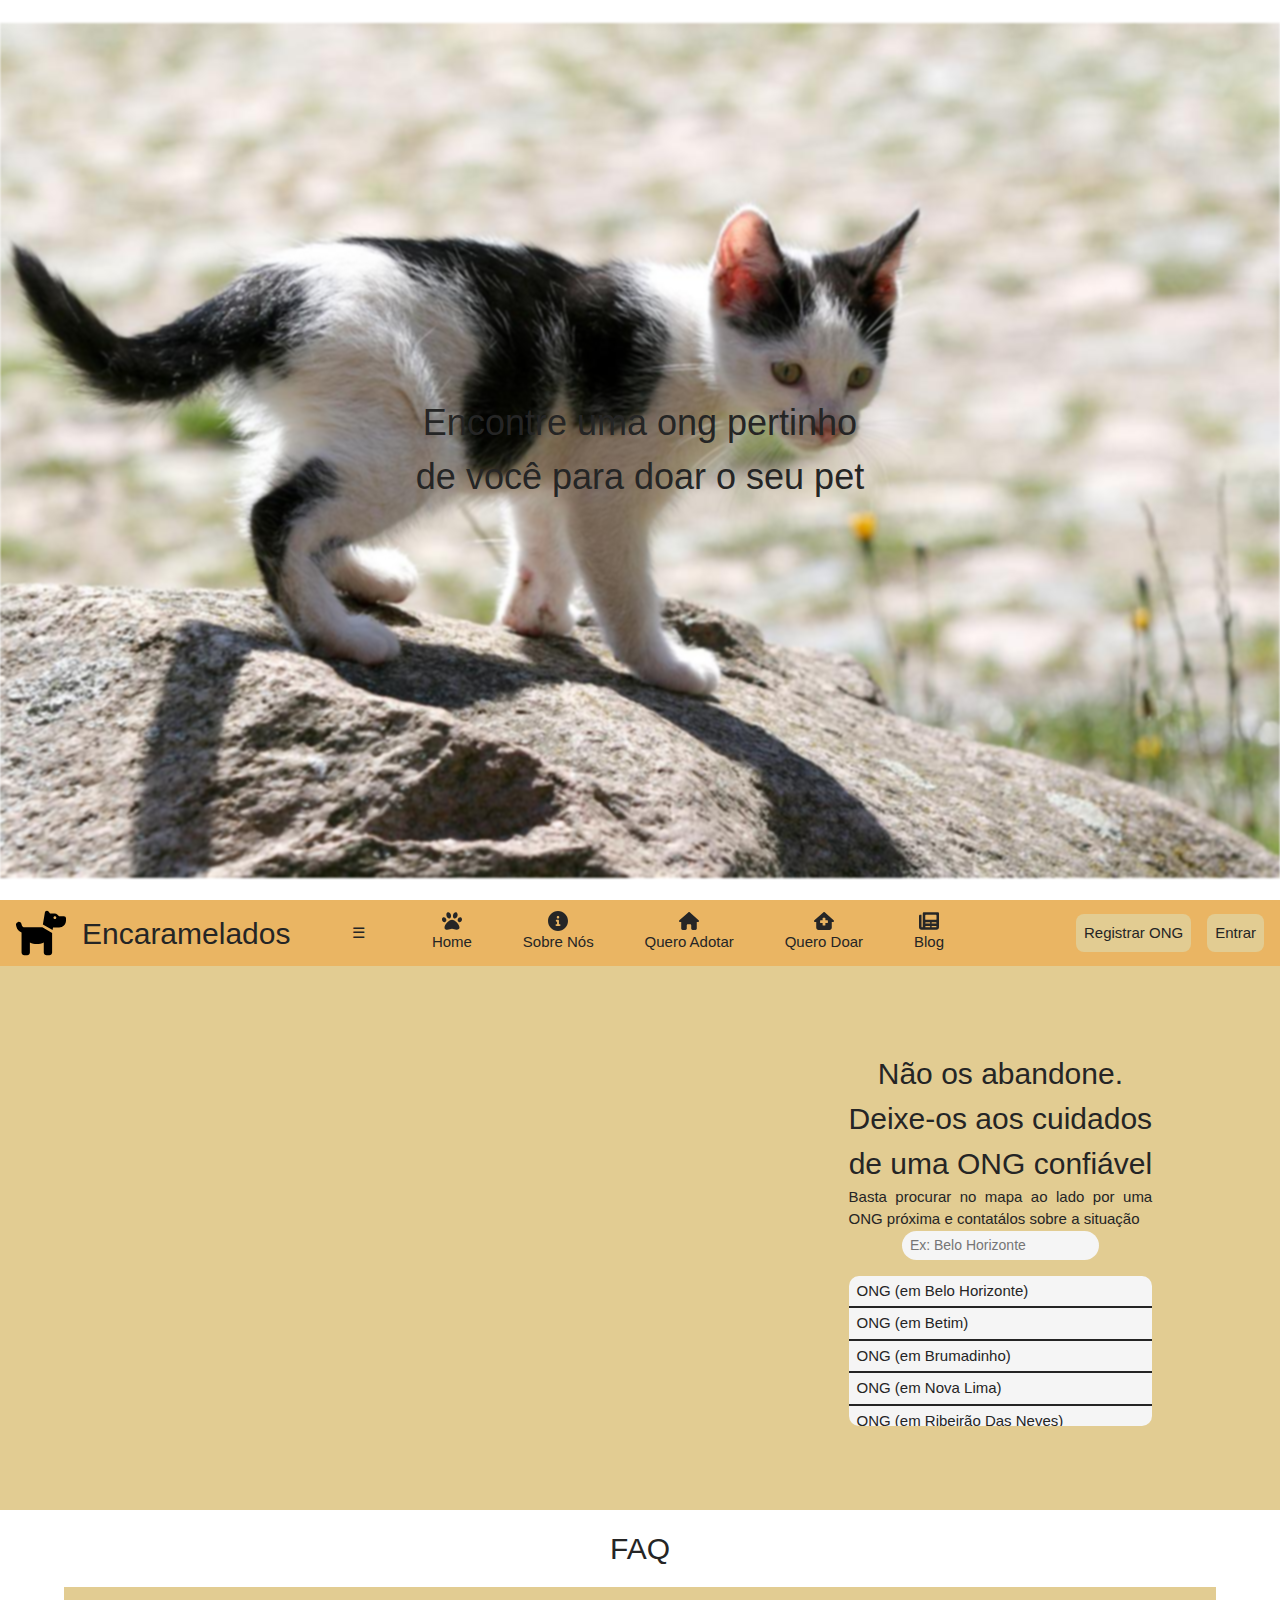
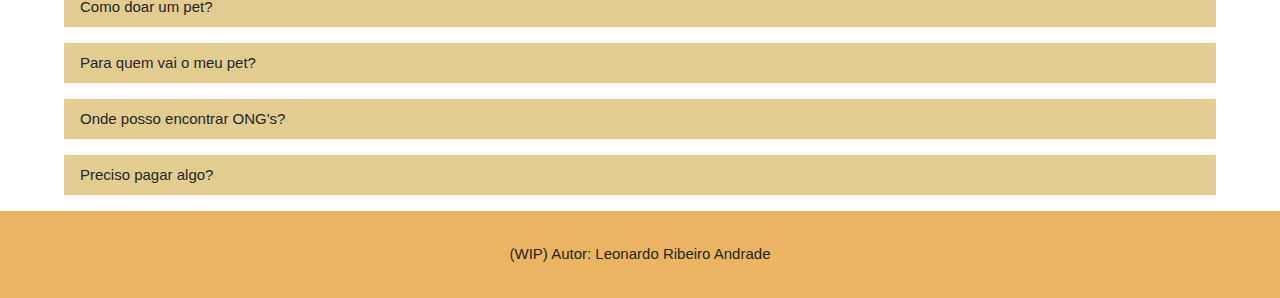
<file: doar.html>
<!DOCTYPE html>
<html lang="en">
<head>
    <meta charset="UTF-8">
    <meta http-equiv="X-UA-Compatible" content="IE=edge">
    <meta name="viewport" content="width=device-width, initial-scale=1.0">
    <meta name="author" content="Leonardo Ribeiro Andrade">
    <meta name="description" content="Doe ou adote animais de estimação no Brasil">
    <meta name="keywords" content="Adoção, Doação, Cachorro, Cão, Gato, Pet">
    
    <title>Encaramelados_Doar</title>    

    <link rel="stylesheet" href="./css/w3.css">
    <link rel="stylesheet" href="./css/LrStyles.css">
    <link rel="stylesheet" href="./css/index.css">
    <link rel="stylesheet" href="./css/doar.css">    
</head>
<body>
    <header id="header">
        <section id="hero" class="flexCenter">
            <img class="heroImage" src="./images/cat-g59eca2fd1_1280.jpg" alt="Gato sobre pedra">
            <!--Imagem de <a href="https://pixabay.com/pt/users/berenikebonner-5369964/?utm_source=link-attribution&amp;utm_medium=referral&amp;utm_campaign=image&amp;utm_content=2337250">Berenike Bonner</a> por <a href="https://pixabay.com/pt/?utm_source=link-attribution&amp;utm_medium=referral&amp;utm_campaign=image&amp;utm_content=2337250">Pixabay</a>-->
            <h1>Encontre uma ong pertinho<br>de você para doar o seu pet</h1>
        </section>

        <section id="navBar">
            <div class="flexStart iconTitle">
                <img class="logo" src="./images/icons/dog-solid.svg" alt="logo">
                <h2>Encaramelados</h2>
            </div>
            <div class="flexRight buttons">
                <a class="signUp neonHover" href="./registrar.html">Registrar ONG</a>
                <a class="signIn neonHover" href="./entrar.html">Entrar</a>
            </div>

            <nav class="flexRight navLinks">
                <button class="w3-button sidebarButton" onclick="w3_open()">&#9776;</button>            

                <a class="flexColumnCenter navLink" href="./index.html">
                    <img class="icon" src="./images/icons/paw-solid.svg" alt="icone">
                    <span>Home</span>
                </a>
                <a class="flexColumnCenter navLink" href="#">
                    <img class="icon" src="./images/icons/circle-info-solid.svg" alt="icone">
                    <span>Sobre Nós</span>
                </a>
                <a class="flexColumnCenter navLink" href="./adotar.html">
                    <img class="icon" src="./images/icons/house-solid.svg" alt="icone">
                    <span>Quero Adotar</span>
                </a>
                <a class="flexColumnCenter navLink" href="./doar.html">
                    <img class="icon" src="./images/icons/house-medical-solid.svg" alt="icone">
                    <span>Quero Doar</span>
                </a>
                <a class="flexColumnCenter navLink" href="#">
                    <img class="icon" src="./images/icons/newspaper-solid.svg" alt="icone">
                    <span>Blog</span>
                </a>
            </nav>
        </section>

    <main id="main">

        <section id="doar" class="flexSpaceEvenly">
            <iframe id="LrGoogleMap1" class="LrGoogleMap" src="https://www.google.com/maps/embed?pb=!1m18!1m12!1m3!1d240097.4951007802!2d-44.10413853412264!3d-19.902338635123137!2m3!1f0!2f0!3f0!3m2!1i1024!2i768!4f13.1!3m3!1m2!1s0xa690cacacf2c33%3A0x5b35795e3ad23997!2sBelo%20Horizonte%2C%20MG!5e0!3m2!1spt-BR!2sbr!4v1653248081753!5m2!1spt-BR!2sbr"
            width="400" height="300" style="border:0;" allowfullscreen="" loading="lazy" referrerpolicy="no-referrer-when-downgrade">
            </iframe>
            <div class="text">
                <h2>Não os abandone. Deixe-os aos cuidados de uma ONG confiável</h2>
                <p>Basta procurar no mapa ao lado por uma ONG próxima e contatálos sobre a situação</p>
                <div id="LrList1" class="LrList flexColumnCenter">
                    <input class="LrSearchInput" type="text" placeholder="Ex: Belo Horizonte" onkeyup="LrListSort('LrList1',event.key)">
                    <ul class="LrListItems">
                        <li class="LrListItem BELOHORIZONTE" onclick="LrGoogleMapGoTo('1', 'https://www.google.com/maps/embed?pb=!1m18!1m12!1m3!1d240097.4951007802!2d-44.10413853412264!3d-19.902338635123137!2m3!1f0!2f0!3f0!3m2!1i1024!2i768!4f13.1!3m3!1m2!1s0xa690cacacf2c33%3A0x5b35795e3ad23997!2sBelo%20Horizonte%2C%20MG!5e0!3m2!1spt-BR!2sbr!4v1653248081753!5m2!1spt-BR!2sbr')">ONG (em Belo Horizonte)</li>
                        <li class="LrListItem BETIM" onclick="LrGoogleMapGoTo('1', 'https://www.google.com/maps/embed?pb=!1m18!1m12!1m3!1d240037.67580596454!2d-44.33239168018213!3d-19.941730475169656!2m3!1f0!2f0!3f0!3m2!1i1024!2i768!4f13.1!3m3!1m2!1s0xa6c24a5fb01f9b%3A0xdae51d9facff118f!2sBetim%2C%20MG!5e0!3m2!1spt-BR!2sbr!4v1653258859011!5m2!1spt-BR!2sbr')">ONG (em Betim)</li>
                        <li class="LrListItem BRUMADINHO" onclick="LrGoogleMapGoTo('1', 'https://www.google.com/maps/embed?pb=!1m18!1m12!1m3!1d59930.20053278999!2d-44.28886505494616!3d-20.149164003800454!2m3!1f0!2f0!3f0!3m2!1i1024!2i768!4f13.1!3m3!1m2!1s0xa6cdbaf09cbc8d%3A0x1978fa76715f9eaf!2sBrumadinho%2C%20MG%2C%2035460-000!5e0!3m2!1spt-BR!2sbr!4v1653259346727!5m2!1spt-BR!2sbr')">ONG (em Brumadinho)</li>
                        <li class="LrListItem NOVALIMA" onclick="LrGoogleMapGoTo('1', 'https://www.google.com/maps/embed?pb=!1m18!1m12!1m3!1d239896.09325946565!2d-44.046900470860294!3d-20.034668502702505!2m3!1f0!2f0!3f0!3m2!1i1024!2i768!4f13.1!3m3!1m2!1s0xa6a30042cd1f59%3A0xa317953d89263640!2sNova%20Lima%2C%20MG!5e0!3m2!1spt-BR!2sbr!4v1653259701510!5m2!1spt-BR!2sbr')">ONG (em Nova Lima)</li>
                        <li class="LrListItem RIBEIRÃODASNEVES" onclick="LrGoogleMapGoTo('1', 'https://www.google.com/maps/embed?pb=!1m18!1m12!1m3!1d120136.1150984521!2d-44.14158790806881!3d-19.786842279684848!2m3!1f0!2f0!3f0!3m2!1i1024!2i768!4f13.1!3m3!1m2!1s0xa68d65ce6647bb%3A0xf6b57930a4c07785!2sRibeir%C3%A3o%20das%20Neves%2C%20MG!5e0!3m2!1spt-BR!2sbr!4v1653259668842!5m2!1spt-BR!2sbr')">ONG (em Ribeirão Das Neves)</li>
                        <li class="LrListItem SANTALUZIA" onclick="LrGoogleMapGoTo('1', 'https://www.google.com/maps/embed?pb=!1m18!1m12!1m3!1d240363.42875873225!2d-43.991073101655566!3d-19.726304132733016!2m3!1f0!2f0!3f0!3m2!1i1024!2i768!4f13.1!3m3!1m2!1s0xa680bee4750f7f%3A0xe6c83b9292d7eea0!2sSanta%20Luzia%20-%20MG!5e0!3m2!1spt-BR!2sbr!4v1653259622856!5m2!1spt-BR!2sbr')">ONG (em Santa Luzia)</li>
                    </ul>
                </div>
            </div>
        </section>
        <section id="FAQ" class="flexColumnCenter">
            <h2>FAQ</h2>
            <div id="LrAccordion1" class="LrAccordion">
                <button class="LrAccordionButton" onclick="openAccordion(1)">Como doar um pet?</button>
                <p class="LrAccordionItem">TESTE</p>
            </div>
            <div id="LrAccordion2" class="LrAccordion">
                <button class="LrAccordionButton" onclick="openAccordion(2)">Para quem vai o meu pet?</button>
                <p class="LrAccordionItem">TESTE</p>
            </div>
            <div id="LrAccordion3" class="LrAccordion">
                <button class="LrAccordionButton" onclick="openAccordion(3)">Onde posso encontrar ONG's?</button>
                <p class="LrAccordionItem">TESTE</p>
            </div>
            <div id="LrAccordion4" class="LrAccordion">
                <button class="LrAccordionButton" onclick="openAccordion(4)">Preciso pagar algo?</button>
                <p class="LrAccordionItem">TESTE</p>
            </div>
        </section>

    </main>

    <footer id="footer" class="flexCenter">
        <p>(WIP) Autor: Leonardo Ribeiro Andrade</p>
    </footer>

    <script src="./js/LrStyles.js"></script>
</body>
</html>
</file>
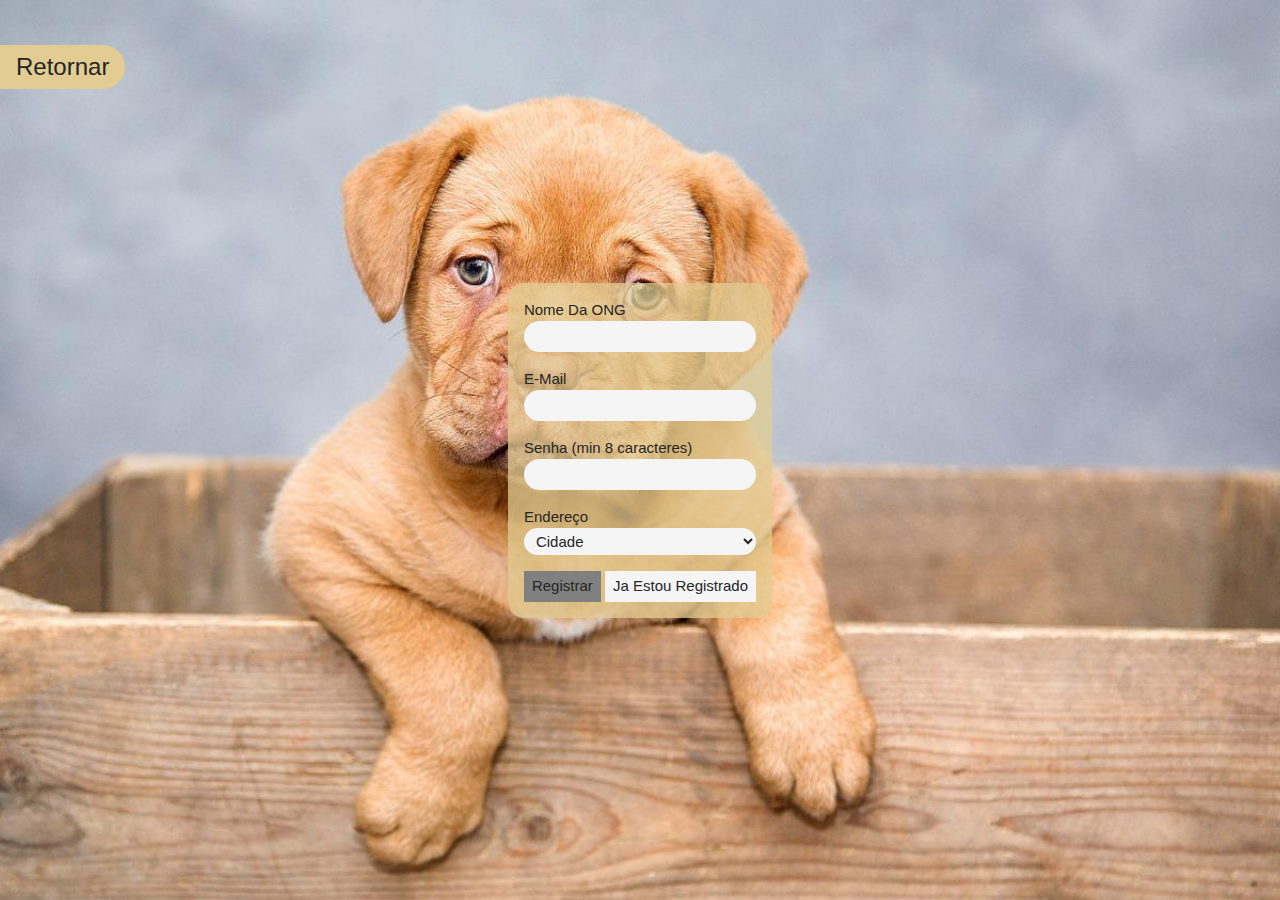
<file: registrar.html>
<!DOCTYPE html>
<html lang="en">
<head>
    <meta charset="UTF-8">
    <meta http-equiv="X-UA-Compatible" content="IE=edge">
    <meta name="viewport" content="width=device-width, initial-scale=1.0">
    <meta name="author" content="Leonardo Ribeiro Andrade">
    <meta name="description" content="Doe ou adote animais de estimação no Brasil">
    <meta name="keywords" content="Adoção, Doação, Cachorro, Cão, Gato, Pet">
    
    <title>Encaramelados_Registrar</title>    

    <link rel="stylesheet" href="./css/w3.css">
    <link rel="stylesheet" href="./css/LrStyles.css">
    <link rel="stylesheet" href="./css/index.css">
    <link rel="stylesheet" href="./css/registrar.css">  
</head>
<body>
    <div id="modalLogin" class="modal flexCenter" onclick="LrCloseModal('modalLogin')">
        <div class="modalItem" onclick="event.stopPropagation()">
            <form class="flexColumnCenter">
                <label for="userInput2">Usuário</label>
                <input type="text" name="" id="userInput2">

                <label for="passwordInput2">Senha</label>
                <input type="text" name="" id="passwordInput2">
                <button type="button" onclick="loginUser('userInput2', 'passwordInput2')">Login</button>
            </form>
        </div>
    </div>

    <section class="flexCenter">
        <a id="returnButton" href="./index.html">Retornar</a>
        <img id="heroImage1" src="./images/cat-g47742c9bf_1280.jpg" alt="Gato esticando">
        <!--Imagem de <a href="https://pixabay.com/pt/users/jaclou-dl-5602247/?utm_source=link-attribution&amp;utm_medium=referral&amp;utm_campaign=image&amp;utm_content=5098930">JackieLou DL</a> por <a href="https://pixabay.com/pt/?utm_source=link-attribution&amp;utm_medium=referral&amp;utm_campaign=image&amp;utm_content=5098930">Pixabay</a>-->
        <img id="heroImage2" src="./images/puppy-g42d73218a_1280.jpg" alt="Cachorro em caixa">
        <!--Imagem de <a href="https://pixabay.com/pt/users/vlaaitje-1637107/?utm_source=link-attribution&amp;utm_medium=referral&amp;utm_campaign=image&amp;utm_content=1047521">Ilona Krijgsman</a> por <a href="https://pixabay.com/pt/?utm_source=link-attribution&amp;utm_medium=referral&amp;utm_campaign=image&amp;utm_content=1047521">Pixabay</a>-->        
        <form id="signUpForm" class="flexColumnCenter" action="">
            <label for="userInput">Nome Da ONG</label>
            <input type="text" name="userInput" id="userInput">

            <label for="emailInput">E-Mail</label>
            <input type="text" name="emailInput" id="emailInput">

            <label for="passwordInput">Senha (min 8 caracteres)</label>
            <input type="text" name="passwordInput" id="passwordInput" minlength="8">

            <label for="addressInput">Endereço</label>
            <select id="addressInput">
                <option value="">Cidade</option>
                <optgroup label="Minas Gerais">                
                    <option value="Belo Horizonte">Belo Horizonte</option>
                    <option value="Betim">Betim</option>
                    <option value="Brumadinho">Brumadinho</option>
                    <option value="NovaLima">Nova Lima</option>
                    <option value="RibeirãoDasNeves">Ribeirão Das Neves</option>
                    <option value="SantaLuzia">Santa Luzia</option>
                </optgroup>
            </select>
            <div class="flexcenter">
                <button id="signUpButton" type="button" disabled="true">Registrar</button>
                <button id="signInButton" type="button" onclick="LrOpenModal('modalLogin')">Ja Estou Registrado</button>
            </div>
        </form>
    </section>

    <script src="./js/LrStyles.js"></script>
    <script src="./js/Login.js"></script>
    <script src="./js/SignUp.js"></script>
</body>
</html>
</file>
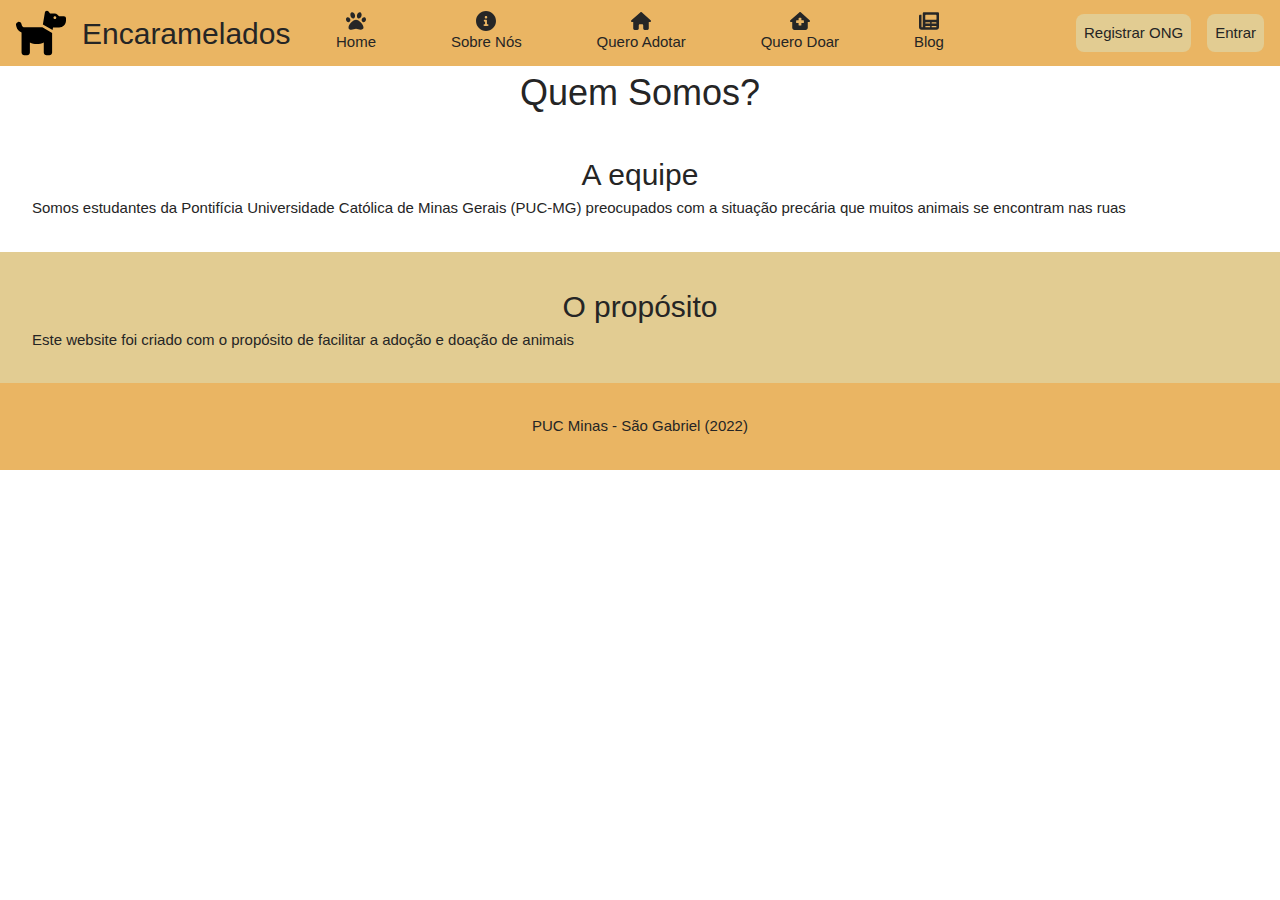
<file: sobre.html>
<!DOCTYPE html>
<html lang="en">
<head>
    <meta charset="UTF-8">
    <meta http-equiv="X-UA-Compatible" content="IE=edge">
    <meta name="viewport" content="width=device-width, initial-scale=1.0">
    <title>Document</title>

    <link rel="icon" href="./images/icons/dog-solid.ico">
    
    <link rel="stylesheet" href="./css/w3.css">
    <link rel="stylesheet" href="./css/LrStyles.css">
    <link rel="stylesheet" href="./css/index.css">
    <link rel="stylesheet" href="./css/sobre.css">
</head>
<body>
    <div id="modalLogin" class="modal flexCenter" onclick="LrCloseModal('modalLogin')">
        <div class="modalItem" onclick="event.stopPropagation()">
            <form class="flexColumnCenter">
                <label for="userInput2">Usuário</label>
                <input type="text" name="" id="userInput2">

                <label for="passwordInput2">Senha</label>
                <input type="text" name="" id="passwordInput2">
                <button type="button" onclick="loginUser('userInput2', 'passwordInput2')">Login</button>
            </form>
        </div>
    </div>

    <div id="modalMobileSidebar" class="modal" onclick="LrCloseModal('modalMobileSidebar')">
        <nav class="flexColumnStartCenter navLinks">
            <a class="flexColumnCenter navLink" href="./index.html">
                <span>Home</span>
            </a>
            <a class="flexColumnCenter navLink" href="./sobre.html">
                <span>Sobre Nós</span>
            </a>
            <a class="flexColumnCenter navLink" href="./adotar.html">
                <span>Quero Adotar</span>
            </a>
            <a class="flexColumnCenter navLink" href="./doar.html">
                <span>Quero Doar</span>
            </a>
            <a class="flexColumnCenter navLink" href="https://encarameladospuc.blogspot.com/" target="_blank" rel="noopener noreferrer">
                <span>Blog</span>
            </a>

            <a id="signUpButton" class="signUp neonHover navLink" href="./registrar.html">Registrar ONG</a>
            <a id="signInButton" class="signIn neonHover navLink" onclick="LrOpenModal('modalLogin')">Entrar</a>
        </nav>
    </div>

    <header id="header">
        <section id="navBar">
            <div class="flexStart iconTitle">
                <img class="logo" src="./images/icons/dog-solid.svg" alt="logo">
                <h2>Encaramelados</h2>
            </div>
            <div class="flexRight buttons">
                <a class="signUp neonHover" href="./registrar.html">Registrar ONG</a>
                <a class="signIn neonHover" onclick="LrOpenModal('modalLogin')">Entrar</a>
            </div>

            <nav class="flexRight navLinks">
                <button class="w3-button mobileSidebarButton" onclick="LrOpenModal('modalMobileSidebar')">&#9776;</button>

                <a class="flexColumnCenter navLink" href="./index.html">
                    <img class="icon" src="./images/icons/paw-solid.svg" alt="icon">
                    <span>Home</span>
                </a>
                <a class="flexColumnCenter navLink" href="./sobre.html">
                    <img class="icon" src="./images/icons/circle-info-solid.svg" alt="icon">
                    <span>Sobre Nós</span>
                </a>
                <a class="flexColumnCenter navLink" href="./adotar.html">
                    <img class="icon" src="./images/icons/house-solid.svg" alt="icon">
                    <span>Quero Adotar</span>
                </a>
                <a class="flexColumnCenter navLink" href="./doar.html">
                    <img class="icon" src="./images/icons/house-medical-solid.svg" alt="icon">
                    <span>Quero Doar</span>
                </a>
                <a class="flexColumnCenter navLink" href="https://encarameladospuc.blogspot.com/" target="_blank" rel="noopener noreferrer">
                    <img class="icon" src="./images/icons/newspaper-solid.svg" alt="icon">
                    <span>Blog</span>
                </a>
            </nav>
        </section>
    </header>

    <main id="main">
        <h1>Quem Somos?</h1>
        <section>
            <h2>A equipe</h2>
            <p>Somos estudantes da Pontifícia Universidade Católica de Minas Gerais (PUC-MG) preocupados com a situação precária que muitos animais se encontram nas ruas</p>
        </section>

        <section>
            <h2>O propósito</h2>
            <p>Este website foi criado com o propósito de facilitar a adoção e doação de animais</p>
        </section>
    </main>

    <footer id="footer" class="flexCenter">
        <p>PUC Minas - São Gabriel (2022)</p>
    </footer>

    <script src="./js/LrStyles.js"></script>
    <script src="./js/Login.js"></script>
</body>
</html>
</file>
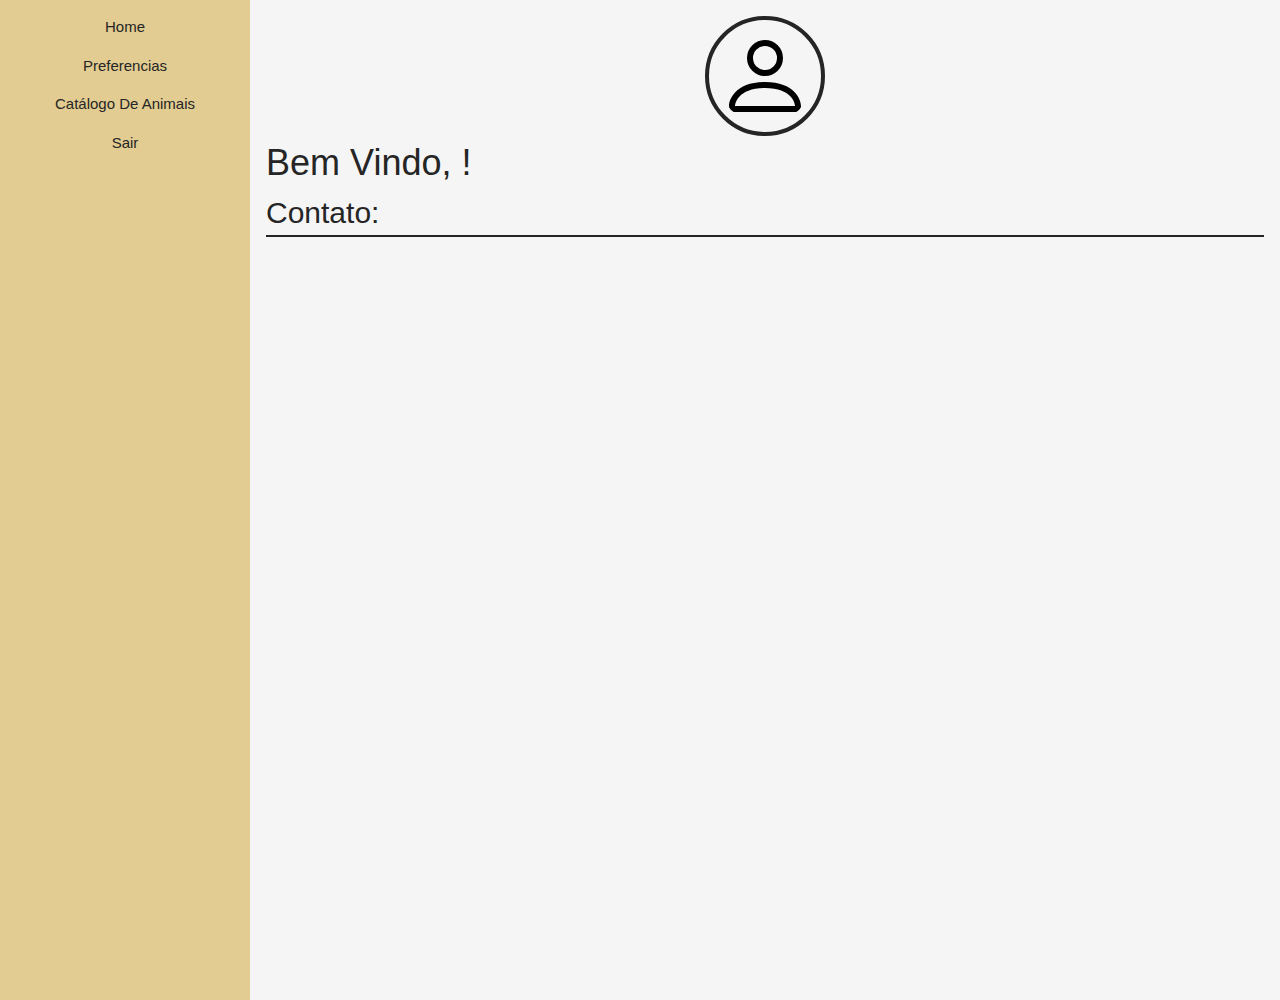
<file: user_page.html>
<!DOCTYPE html>
<html lang="en">
<head>
    <meta charset="UTF-8">
    <meta http-equiv="X-UA-Compatible" content="IE=edge">
    <meta name="viewport" content="width=device-width, initial-scale=1.0">
    <title>Document</title>

    <link rel="stylesheet" href="./css/w3.css">
    <link rel="stylesheet" href="./css/LrStyles.css">
    <link rel="stylesheet" href="./css/index.css">
    <link rel="stylesheet" href="./css/user_page.css">
</head>
<body>
    <header id="header">
        <nav class="flexStart">
            <button onclick="LrOpenModal('modalMobileSidebar')"><img src="./images/icons/list.svg" alt=""></button>
        </nav>
    </header>

    <div class="modal" id="modalMobileSidebar" onclick="LrCloseModal('modalMobileSidebar')">
        <div class="modalItem sidebar flexColumnStartCenter">
                <button onclick="changeView('home')">Home</button>
                <button onclick="changeView('preferences')">Preferencias</button>
                <button onclick="changeView('Catalogue')">Catálogo De Animais</button>
                <button onclick="logoutUser()">Sair</button>
        </div>
    </div>

    <div id="modalCadastroAnimal" class="modal flexCenter" onclick="LrCloseModal('modalCadastroAnimal')">
        <div class="modalItem flexColumnStart" onclick="event.stopPropagation()">
            <img class="closeModalButton" src="./images/icons/x-lg.svg" alt="X-close" onclick="LrCloseModal('modalCadastroAnimal')">
            <label for="nome">Nome:</label>
            <input type="text" id="nome" name="nnome" autocomplete="off">

            <label for="tipoAnimal">Escolha qual o animal:</label>
            <select name="tipoAnimal" id="tipoAnimal">
                <option value="Cachorro">Cachorro</option>
                <option value="Gato">Gato</option>
                <option value="Pássaro">Pássaro</option>                
            </select>

            <label for="raca">Raça:</label>
            <input type="text" id="raca" name="nraca" autocomplete="off">

            <label for="idade">Idade (Anos):</label>
            <input type="text" id="idade" name="nidade" autocomplete="off">

            <label for="tamanho">Tamanho:</label>
            <select name="tamanho" id="tamanho">
                <option value="Pequeno">Pequeno</option>
                <option value="Médio">Médio</option>
                <option value="Grande">Grande</option>
            </select>

            <label for="descricao">Descrição:</label>
            <textarea id="descricao" name="descricao"></textarea>

            <button onclick="adicionaDados()" id="enviaDados" type="submit">Confirmar</button>
        </div>        
    </div>
    <main>
        <div class="flexColumnStartCenter sidebar">
            <button onclick="changeView('home')">Home</button>
            <button onclick="changeView('preferences')">Preferencias</button>
            <button onclick="changeView('Catalogue')">Catálogo De Animais</button>
            <button onclick="logoutUser()">Sair</button>
        </div>
        <section class="home flexColumnStartStart">
            <img class="profileImage" src="./images/icons/person.svg" alt="Imagem De Perfil">
            <h1>Bem Vindo, <span id="userOutput"></span>!</h1>
            <h2>Contato: <span id="emailOutput"></span></h2>
        </section>
        <section class="preferences flexColumnStartStart hide">
            <h1>Preferências</h1>
            <h2>Trocar Senha <button class="editButton" onclick="editData()"><img src="./images/icons/pencil.svg" alt="Lapis"></button></h2>
            <br>
            <h2>Trocar Email <button class="editButton" onclick="editData()"><img src="./images/icons/pencil.svg" alt="Lapis"></button></h2>
        </section>

        <section class="Catalogue flexColumnStartStart hide">
            <h1>Catálogo De Animais</h1>
            <h2>Animais Cadastrados</h2>
            <br>
            <button onclick="LrOpenModal('modalCadastroAnimal')">Novo Animal</button>
            <table id="animalTable">
                <tr>
                    <th>Nome</th>
                    <th>Raça</th>
                    <th>Tipo</th>
                    <th>Idade</th>
                    <th>Tamanho</th>
                    <th>Descrição</th>
                </tr>
            </table>
        </section>
    </main>

    <script src="./js/user_page.js"></script>
    <script src="./js/LrStyles.js"></script>
    <script src="./js/Vinicius_CadastroAnimais.js"></script>
</body>
</html>
</file>
<file: css/LrStyles.css>
:root{
    --fast: 300ms;
}

*{
    box-sizing: border-box;
    margin: 0px;
    padding: 0px;
    color: var(--black);
    text-align: center;
}

h1, h2, h3{    
    margin: 0px;
}

h1{
    /*text-shadow: 2px 2px var(--black);*/
}

p{
    text-align: justify;
}

a{
    text-decoration: none;
}

button{
    border: 0px;
    cursor: pointer;
    padding: 4px 8px;
}

textarea{
    text-align: left;
}



/*FLEX*/
.flexStart{
    display: flex;
    justify-content: flex-start;
    align-items: center;
}

.flexCenter{
    display: flex;
    justify-content: center;
    align-items: center;
}

.flexRight{
    display: flex;
    justify-content: flex-end;
    align-items: center;
}

.flexSpaceBetween{
    display: flex;
    justify-content: space-between;
    align-items: center;
}

.flexSpaceEvenly{
    display: flex;
    justify-content: space-evenly;
    align-items: center;
}

.flexColumnCenter{
    display: flex;
    flex-direction: column;
    justify-content: center;
    align-items: center;
}

.flexColumnStart{
    display: flex;
    flex-direction: column;
    justify-content: center;
    align-items: flex-start;
}

.flexColumnStartStart{
    display: flex;
    flex-direction: column;
    justify-content: flex-start;
    align-items: flex-start;
}

.flexColumnStartCenter{
    display: flex;
    flex-direction: column;
    justify-content: flex-start;
    align-items: center;
}

.flexColumnEnd{
    display: flex;
    flex-direction: column;
    justify-content: center;
    align-items: flex-end;
}

.flexEnd{
    display: flex;
    justify-content: flex-end;
    align-items: center;
}



/*CLASSES*/
.hide{
    display: none;
}



/*PSEUDOCLASSES*/
.neonHover:hover{
    box-shadow: 0px 0px 20px var(--white);
}

.scaleHover:hover{
    transform: scale(120%);
}



/*ACCORDION*/
.LrAccordion{
    width: 100%;
    height: 40px;
    overflow: hidden;
    transition: 300ms;
}

.LrAccordion .LrAccordionButton{
    width: 100%;
    height: 40px;
    padding: 0px 16px;
    border: 0px;
    text-align: left;
    background-color: var(--secondary_color);
}

.LrAccordion .LrAccordionItem{
    width: 100%;
    background-color: lightgray;
    text-align: left;
    padding: 16px;
    display: block;
}

@media screen and (min-width: 576px){
    
}

/*GOOGLE MAP*/
.LrGoogleMap{
    width: 320px;
    height: 240px;
    border-radius: 30px;
}

@media screen and (min-width: 576px){
    .LrGoogleMap{
        width: 400px;
        height: 300px;
    }
}

@media screen and (min-width: 992px){
    .LrGoogleMap{
        width: 640px;
        height: 480px;
    }
}

/*LIST*/
.LrList{
    gap: 16px;
}

.LrList .LrListItems{
    width: 100%;
    border-radius: 10px;
    max-height: 150px;
    overflow: auto;
    background-color: var(--white);
    list-style-type: none;
}

.LrList .LrListItems .LrListItem{
    text-align: left;
    padding: 4px 8px;
    border-bottom: 2px solid var(--black);
    cursor: pointer;
    transition: var(--fast);
}

/*SEARCH INPUT*/
.LrSearchInput{
    background-color: var(--white);
    color: var(--black);
    font-size: 14px;
    text-align: left;
    border: 0px;
    border-radius: 1000px;
    padding: 4px 8px;
}

/*SLIDER*/
.LrSlider{
    width: 100%;
}

.arrowButton{
    border: 0px;
    flex-shrink: 0;
    width: 40px;
    height: 40px;
    background-color: transparent;
}

.arrowButton .arrowIcon{
    width: 100%;
    height: 100%;
}

.LrSlider .sliderWindow{
    width: 208px;
    background-color: transparent;
    border: 0px;
    padding: 32px 16px;
    overflow: hidden;
}

.LrSlider .sliderWindow .sliderItemsContainer{
    width: 100%;
    position: relative;    
    gap: 20px;
    transition: 500ms;
}

.LrSlider .sliderWindow .sliderItemsContainer .sliderItem{
    background-color: var(--white);
    width: 200px;
    height: 250px;
    flex-shrink: 0;
    padding: 8px;
    box-shadow: 4px 4px 6px black;
    transition: var(--fast);
    font-size: 12px;
}

.LrSlider .sliderWindow .sliderItemsContainer .sliderItem .photo{
    width: 100%;
    height: 75%;
}

@media screen and (min-width: 576px){
    .LrSlider .sliderWindow{
        width: 100%;
        background-color: transparent;
        border: 16px solid transparent;
    }
}
</file>
<file: css/index.css>
:root{
    --white:            whitesmoke;
    --black:            #252525;
    --primary_color:    #eab563;
    --secondary_color:  #e2cc92;
}



h1{
    color: var(--black);
}

section{
    padding: 32px;
}

button{
    background-color: var(--white);
    transition: 300ms;
}

button:hover{
    background-color: lightblue;
}

button:disabled{
    cursor: default;
    background-color: gray;
}

.heroTitle{
    color: var(--white);
}

.modal{
    display: none;
    opacity: 0%;
    position: fixed;
    top: 0px;
    left: 0px;
    width: 100%;
    height: 100%;
    background-color: rgba(0, 0, 0, 0.2);
    transition: 500ms;
    z-index: 1000;
}

.modal .modalItem{    
    background-color: var(--white);
    padding: 8px;
    z-index: 100;
}

.modal .modalItem img{
    width: 300px;
}

.modal .modalItem div{
    width: 100%;
}

.modal .modalItem form{
    gap: 4px;
}

.modal .modalItem form input{
    text-align: left;
}

#modalLogin .modalItem{
    padding: 16px;
    background-color: var(--secondary_color);
    border-radius: 16px;    
}

#modalLogin .modalItem form input{
    border: 0px;
    border-radius: 1000px;
}

#modalLogin .modalItem form button{
    margin-top: 8px;
}

#modalMobileSidebar nav{
    position: fixed;
    top: 0px;
    left: 0px;
    width: 50%;
    height: 100%;
    background-color: var(--white);
    padding: 16px 0px;
    overflow: auto;
    z-index: 100;
}

#modalMobileSidebar .navLink{
    width: 100%;
    padding: 8px;
    transition: var(--fast);
}

#modalMobileSidebar .navLink:hover{
    background-color: var(--primary_color);
}

#modalMobileSidebar #signUpButton{
    background-color: lightblue;
    cursor: pointer;
}

#modalMobileSidebar #signInButton{
    background-color: lightgreen;
    cursor: pointer;
}

#modalAnimalDetails .modalItem{
    background-color: var(--secondary_color);
    border-radius: 16px;
    gap: 8px;
    padding: 16px;
}

#modalAnimalDetails .modalItem img{
    width: 200px;
    margin: 0px auto;
    border-radius: 16px;
}


#header #hero{
    position: relative;
    height: 100vh;
    overflow: hidden;
}

#header #hero .heroImage{
    min-width: 100%;
    position: absolute;
    z-index: -1;
    filter: blur(1px);
    object-fit: cover;
}

#header #navBar{
    width: 100%;
    background-color: var(--primary_color);
    display: grid;
    grid-template-columns: repeat(2, 1fr);
    grid-template-rows: auto;
    row-gap: 16px;
    text-align: center;
    z-index: 100;
    padding: 8px 16px;
}

#header #navBar .iconTitle{
    width: 100%;
    grid-column: 1 / 2;
    grid-row: 1;
    gap: 16px;
}

#header #navBar .iconTitle .logo{    
    width: 50px;
    height: 50px;    
}

#header #navBar .iconTitle h2{
    
}

#header #navBar .buttons{
    grid-column: 2 / 3;
    grid-row: 1;
    width: 100%;
    gap: 16px;
    display: none;
}

#header #navBar .buttons a{
    border: 0px;
    border-radius: 8px;
    cursor: pointer;
    transition: var(--fast);
    padding: 8px;
}

#header #navBar .buttons .signUp{
    background-color: var(--secondary_color);
}

#header #navBar .buttons .signIn{
    background-color: var(--secondary_color);
}

#header #navBar .navLinks{
    width: 100%;
    grid-column: 2 / 3;
    grid-row: 1;
}

#header #navBar .navLinks .mobileSidebarButton{
    display: block;
}

#header #navBar .navLinks .navLink{
    display: none;
    border-bottom: 2px solid transparent;
    transition: var(--fast);
}

#header #navBar .navLinks .navLink:hover{    
    border-bottom: 2px solid black;
}

#header #navBar .navLinks .navLink:active{    
    border-bottom: 2px solid black;
}

#header #navBar .navLinks .navLink .icon{
    position: relative;
    top: 0px;
    width: 20px;
    height: 20px;
    transition: var(--fast);
    filter: invert(15%);
}

#header #navBar .navLinks .navLink:hover .icon{
    top: -10px;
    width: 20px;
    height: 20px;
}

#main{
    
}

#postedSlider, #adoptedSlider{
    background-color: var(--secondary_color);
    gap: 4px;
    padding: 16px 0px;
}

#postedSlider .LrSlider .sliderWindow .sliderItem{
    cursor: pointer;
}

#FAQ{
    gap: 16px;
    padding: 16px 0px;
}

#footer{
    background-color: var(--primary_color);
    padding: 32px;
}



/*MEDIA QUERIES*/
@media screen and (min-width: 576px){
    #header #navBar .iconTitle{
        grid-row: 1;
    }

    #header #navBar .buttons{
        display: flex;
        grid-row: 1;
    }

    #header #navBar .navLinks{
        grid-column: 1 / -1;
        grid-row: 2;
        justify-content: space-between;
    }

    #header #navBar .navLinks .mobileSidebarButton{
        display: none;
    }

    #header #navBar .navLinks .navLink{
        display: flex;
    }

    #main #postedSlider{
        padding: 16px 16px;
        gap: 16px;
    }

    #FAQ{        
        padding: 16px 64px;
    }
}

@media screen and (min-width: 768px){        
    
}

@media screen and (min-width: 992px){
    #header #navBar{
        grid-template-columns: 1fr 2fr 1fr;
        column-gap: 16px;
    }
    #header #navBar .iconTitle{
        grid-column: 1 / 2;
        grid-row: 1;
    }
    #header #navBar .buttons{
        grid-column: 3 / 4;
        grid-row: 1;
    }

    #header #navBar .navLinks{
        grid-column: 2 / 3;
        grid-row: 1;
    }
}
</file>
<file: css/doar.css>
h1{
    
}

section{
    padding: 32px;
}

#doar{
    background-color: var(--secondary_color);
    flex-wrap: wrap;
}

#doar .text{
    border-radius: 15px;
    padding: 15px;
    max-width: 40ch;
}

#doar .text #LrList1 .LrListItems .LrListItem:hover{
    background-color: lightblue;
}
</file>
<file: css/registrar.css>
section{
    position: relative;
    height: 100vh;
    overflow: hidden;
}

#returnButton{
    background-color: var(--secondary_color);
    font-size: 24px;
    position: absolute;
    top: 5%;
    left: 0px;
    padding: 4px 16px;
    border-radius: 0px 100px 100px 0px;
}

#heroImage1{
    display: block;
    width: 100%;
    min-width: 400px;
    height: auto;
    min-height: 100%;
    top: 0px;
    position: absolute;
    z-index: -1;    
}

#heroImage2{
    display: none;
    width: 100%;
    min-width: 1366px;
    height: auto;
    min-height: 100%;
    top: 0px;
    position: absolute;
    z-index: -1;
}

#signUpForm{
    background-color: rgba(226 , 204, 146, 0.75);
    display: inline-flex;
    border-radius: 16px;    
    text-align: left;
    padding: 16px;
}

#signUpForm label{
    width: 100%;
    text-align: left;
}

#signUpForm input, #signUpForm select{  
    width: 100%;
    background-color: var(--white);
    border: 0px;
    border-radius: 1000px;
    padding: 4px 8px;
    text-align: left;
    margin-bottom: 16px;
}

#signUpForm #addressInput{
    border: 0px;
}

#signUpForm #addressInput optgroup{
    text-align: left;
}

#signUpForm #addressInput option{
    text-align: left;
}

@media screen and (min-width: 576px){
    #heroImage1{
        display: none;
    }

    #heroImage2{
        display: block;
    }
}
</file>
<file: css/sobre.css>
section:nth-child(odd){
    background-color: var(--secondary_color);
}
</file>
<file: css/user_page.css>
body {
    background-color: var(--white);
}

h1{
    color: var(--black);
}

h2{
    width: 100%;
    text-align: left;
    border-bottom: 2px solid var(--black);
}

td, th {
    border: 1px solid #dddddd;
    text-align: left;
    padding: 8px;
}

tr:nth-child(even){
    background-color: var(--secondary_color);
}

.excluirDados{
    font-weight: bold;
}

.excluirDados:hover{
    background-color: lightcoral;
}

main{
    display: flex;
    justify-content: center;
}

section{
    width: 100%;
    display: none;
    min-height: 1000px;
    padding: 16px 16px;
}

section .home{
    display: flex;
}



.modal .modalItem .closeModalButton{
    width: 32px;
    margin: 0px 0px 0px auto;
    cursor: pointer;
}

.sidebar{
    display: none;
    background-color: var(--secondary_color);
    width: 50%;
    max-width: 250px;
    padding: 8px 0px;
}

.sidebar button{
    width: 100%;
    background-color: inherit;
    padding: 8px;
    transition: 200ms;
}

.sidebar button:hover{
    background-color: lightgray;
}

.home .profileImage{
    display: block;
    width: 120px;
    margin: 0px auto;
    border: 4px solid var(--black);
    border-radius: 50%;
    padding: 8px;
}

.preferences .editButton{
    padding: 0px 8px;
}


#header{
    background-color: var(--secondary_color);
    display: flex;
    padding: 8px 16px;
}

#header button{    
    background-color: transparent;
}

#header button img{
    width: 64px;
}

#modalMobileSidebar .sidebar{
    display: flex;
}

#modalCadastroAnimal .modalItem{
    width: 320px;
    gap: 4px;
}

#modalCadastroAnimal .modalItem *{
    text-align: left;
}

#modalCadastroAnimal .modalItem textarea{
    width: 100%;
}

#modalCadastroAnimal #enviaDados{
    margin: 0px auto;
}

@media screen and (min-width: 768px){
    #header{
        display: none;
    }

    .sidebar{
        width: 25%;
        display: flex;
    }

    #modalMobileSidebar .sidebar{
        display: none;
    }
}
</file>
